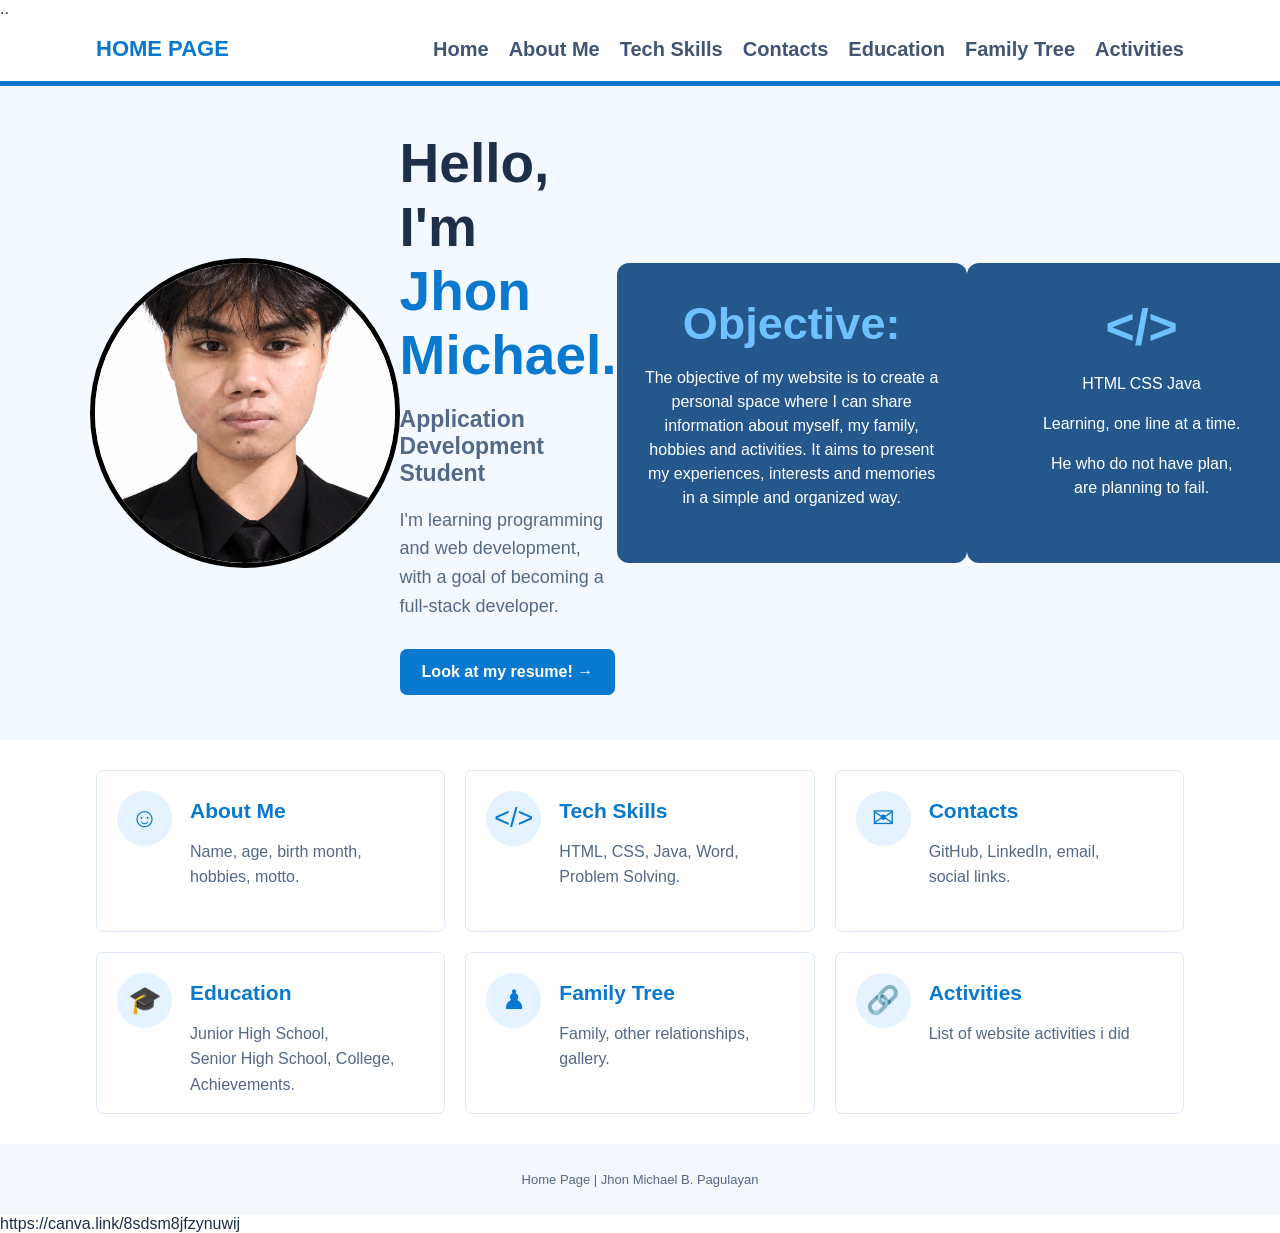
<file: index.html>
..
<!DOCTYPE html>
<html lang="en">
<head>
    <meta charset="UTF-8">
    <meta name="viewport" content="width=device-width, initial-scale=1.0">
    <title>Jhon Michael B. Pagulayan</title>
    <link rel="stylesheet" href="style.css">
    <link rel="icon" href="iconall.png">
</head>
<body>

    <header>
        <nav>
            
            <h1>HOME PAGE</h1>

            <ul>
                <li><a href="index.html">Home</a></li>
                <li><a href="aboutme.html">About Me</a></li>
                <li><a href="skills.html">Tech Skills</a></li>
                <li><a href="contacts.html">Contacts</a></li>
                <li><a href="education.html">Education</a></li>
                <li><a href="family.html">Family Tree</a></li>
                <li><a href="activities.html">Activities</a></li>
            </ul>
        </nav>
    </header>

    <section class="home">

        <div class="picture">
            <img src="1000126909.png" class="profile">
        </div>

        <div class="intro">
            <h1>Hello, I'm<br><span>Jhon Michael.</span></h1>

            <h2>Application Development Student</h2>

            <p>
                I'm learning programming and web development,<br>
                with a goal of becoming a full-stack developer.
            </p>

            <a href="Pagulayan_resume.html" class="button">Look at my resume! →</a>
        </div>

        <div class="coding">
            <div class="code-box">
                <h3>Objective:</h3>
                <p>The objective of my website is to create a personal space where I can share information about myself, my family, hobbies and activities. It aims to present my experiences, interests and memories in a simple and organized way.</p>
            </div>
        </div>

        <div class="coding">
            <div class="code-box">
                <h2>&lt;/&gt;</h2>
                <p>HTML    CSS    Java</p>
                <p>Learning, one line at a time.</li>
                <p>He who do not have plan,<br> are planning to fail.</p>
            </div>
        </div>

        
    </section>

    <section class="cards">
        <a href="aboutme.html">
        <div class="card" id="about">
            <div class="icon">&#9786;</div>
            <div>
                <h2>About Me</h2>
                <p>Name, age, birth month,<br> hobbies, motto.</p>
            </div>
        </div>
        </a>

        <a href="skills.html">
        <div class="card" id="skills">
            <div class="icon">&lt;/&gt;</div>
            <div>
                <h2>Tech Skills</h2>
                <p>HTML, CSS, Java, Word,<br> Problem Solving.</p>
            </div>
        </div>
        </a>

        <a href="contacts.html">
        <div class="card" id="contacts">
            <div class="icon">&#9993;</div>
            <div>
                <h2>Contacts</h2>
                <p>GitHub, LinkedIn, email,<br> social links.</p>
            </div>
        </div>
        </a>
        <a href="education.html">
        <div class="card" id="education">
            <div class="icon">&#127891;</div>
            <div>
                <h2>Education</h2>
                <p>Junior High School,<br> Senior High School, College,<br> Achievements.</p>
            </div>
        </div>
        </a>

        <a href="family.html">
        <div class="card" id="family">
            <div class="icon">&#9823;</div>
            <div>
                <h2>Family Tree</h2>
                <p>Family, other relationships,<br> gallery.</p>
            </div>
        </div>
        </a>

        <a href="activities.html">
        <div class="card" id="links">
            <div class="icon">&#128279;</div>
            <div>
                <h2>Activities</h2>
                <p>List of website activities i did</p>
            </div>
        </div>
        </a>

    </section>

    <footer>
        <p> Home Page | Jhon Michael B. Pagulayan</p>
    </footer>

</body>
</html>

https://canva.link/8sdsm8jfzynuwij
</file>
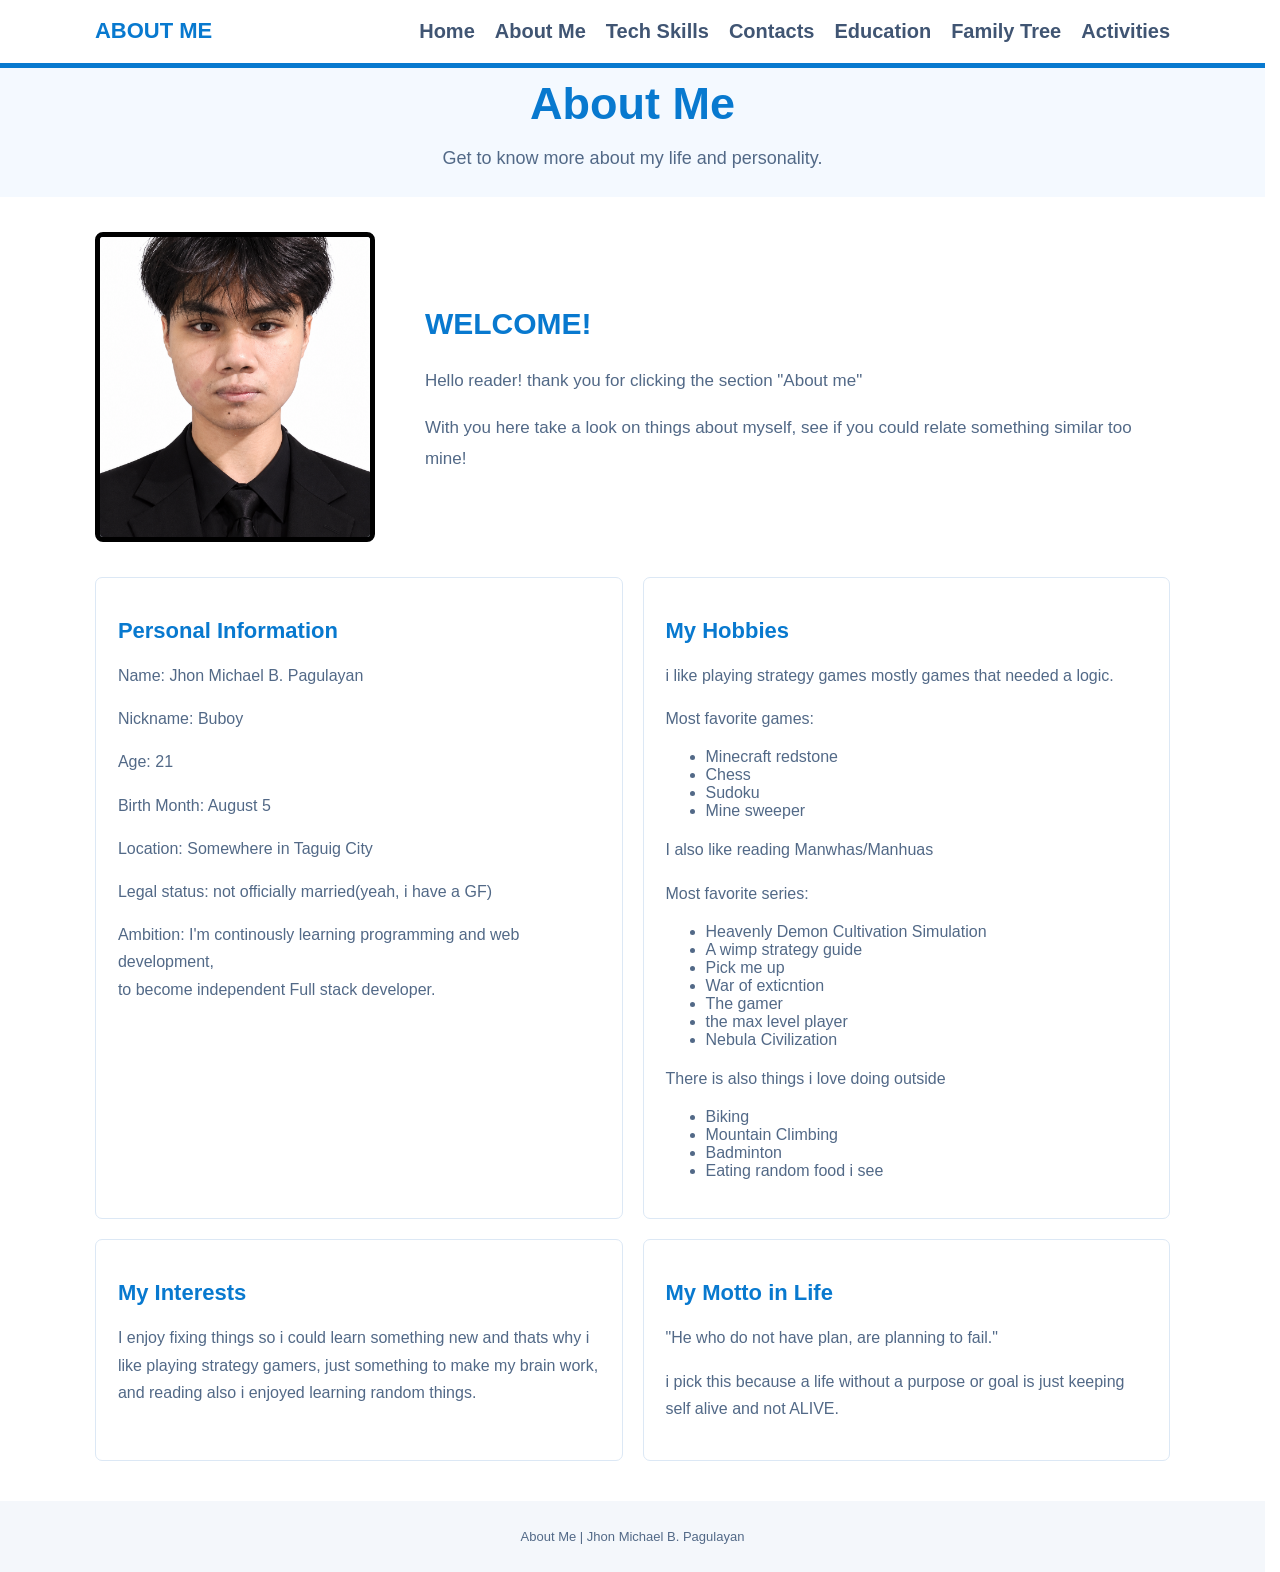
<file: aboutme.html>
<!DOCTYPE html>
<html lang="en">
<head>
    <meta charset="UTF-8">
    <meta name="viewport" content="width=device-width, initial-scale=1.0">
    <title>About Me - Jhon Michael</title>
    <link rel="icon" href="iconall.png">

    <style>
        html {
            scrollbar-gutter: stable;
            overflow-y: overlay;
        }

        body {
            margin: 0;
            font-family: Arial, sans-serif;
            color: #1d2f49;
            background-color: #ffffff;
        }

        header {
            border-bottom: 5px solid #0879cf;
        }

        nav {
            width: 85%;
            margin: auto;
            display: flex;
            justify-content: space-between;
            align-items: center;
        }

        nav h1 {
            color: #0879cf;
            font-size: 22px;
        }

        nav ul {
            display: flex;
            list-style: none;
            gap: 20px;
        }

        nav a {
            text-decoration: none;
            color: #405573;
            font-weight: bold;
            font-size: 20px;
        }

        nav a:hover {
            color: #cf0808;
        }

        .li {
            color: #526987;
        }

        .heading {
            background-color: #f4f9ff;
            padding: 10px 7%;
            text-align: center;
        }

        .heading h1 {
            font-size: 45px;
            color: #0879cf;
            margin: 0;
        }

        .heading p {
            color: #526987;
            font-size: 18px;
        }

  
        .container {
            width: 85%;
            margin: 40px auto;
        }

        .about {
            display: flex;
            align-items: center;
            gap: 50px;
            margin-bottom: 40px;
        }

        .picture {
            width: 280px;
            height: 300px;
            background-color: #e5f2ff;
            display: flex;
            justify-content: center;
            align-items: center;
            border-radius: 8px;
            color: #0879cf;
        }

        .picture img {
            width: 100%;
            height: 100%;
            object-fit: cover;
            border-radius: 8px;
            border: solid black;
            border-width: 5px;
        }

        .description {
            flex: 1;
        }

        .description h2 {
            color: #0879cf;
            font-size: 30px;
        }

        .description p {
            color: #526987;
            font-size: 17px;
            line-height: 1.8;
        }

       
        .details {
            display: grid;
            grid-template-columns: repeat(2, 1fr);
            gap: 20px;
        }

        .box {
            border: 1px solid #dce8f5;
            border-radius: 7px;
            padding: 22px;
        }

        .box h2 {
            color: #0879cf;
            font-size: 22px;
        }

        .box p {
            color: #526987;
            line-height: 1.7;
        }

        .box pre {
            color: #526987;
            line-height: 1.7;
        }

        footer {
            background-color: #f4f7fb;
            padding: 15px;
            text-align: center;
            color: #526987;
            font-size: 13px;
        }

    </style>
</head>

<body>

    
    <header>
        <nav>

            <h1>ABOUT ME</h1>

            <ul>
                <li><a href="index.html">Home</a></li>
                <li><a href="aboutme.html">About Me</a></li>
                <li><a href="skills.html">Tech Skills</a></li>
                <li><a href="contacts.html">Contacts</a></li>
                <li><a href="education.html">Education</a></li>
                <li><a href="family.html">Family Tree</a></li>
                <li><a href="activities.html">Activities</a></li>
            </ul>

        </nav>
    </header>

    <section class="heading">

        <h1>About Me</h1>

        <p>Get to know more about my life and personality.</p>

    </section>

    <main class="container">

        <section class="about">

            <div class="picture">
                <img src="1000126909.png" alt="My Profile Picture">
            </div>

            <div class="description">

                <h2>WELCOME! </h2>

                <p>
                    Hello reader! thank you for clicking the section "About me"
                </p>

                <p>
                    With you here take a look on things about myself, see if you could relate something similar too mine!
                </p>

            </div>

        </section>

        <section class="details">

            <div class="box">
                <h2>Personal Information</h2>
                <p>Name: Jhon Michael B. Pagulayan</p>
                <p>Nickname: Buboy</p>
                <p>Age: 21</p>
                <p>Birth Month: August 5</p>
                <p>Location: Somewhere in Taguig City</p>
                <p>Legal status: not officially married(yeah, i have a GF)</p>
                <p>Ambition: I'm continously learning programming and web development,<br>to become independent Full stack developer.</p>
            </div>

            <div class="box">
                <h2>My Hobbies</h2>
                <p>i like playing strategy games mostly games that needed a logic.</p>
                <p>Most favorite games:</p>
                <ul class="li">
                    <li>Minecraft redstone</li>
                    <li>Chess</li>
                    <li>Sudoku</li>
                    <li>Mine sweeper</li>
                </ul>

                <p>I also like reading Manwhas/Manhuas</p>
                <p>Most favorite series:</p>
                <ul class="li">
                    <li>Heavenly Demon Cultivation Simulation</li>
                    <li>A wimp strategy guide</li>
                    <li>Pick me up</li>
                    <li>War of exticntion</li>
                    <li>The gamer</li>
                    <li>the max level player</li>
                    <li>Nebula Civilization</li>
                </ul>


                <p>There is also things i love doing outside</p>
                <ul class="li">
                <li>Biking</li>
                <li>Mountain Climbing</li>
                <li>Badminton</li>
                <li>Eating random food i see</li>
                </ul>
            </div>

            <div class="box">
                <h2>My Interests</h2>
                <p>I enjoy fixing things so i could learn something new and thats why i like playing strategy gamers, just something to make my brain work, and reading also i enjoyed learning random things.</p>
            </div>

            <div class="box">
                <h2>My Motto in Life</h2>
                <p>"He who do not have plan, are planning to fail."</p>
                <p>i pick this because a life without a purpose or goal is just keeping self alive and not ALIVE.</p>
            </div>

        </section>

    </main>

    <footer>
        <p>About Me | Jhon Michael B. Pagulayan</p>
    </footer>

</body>
</html>
</file>
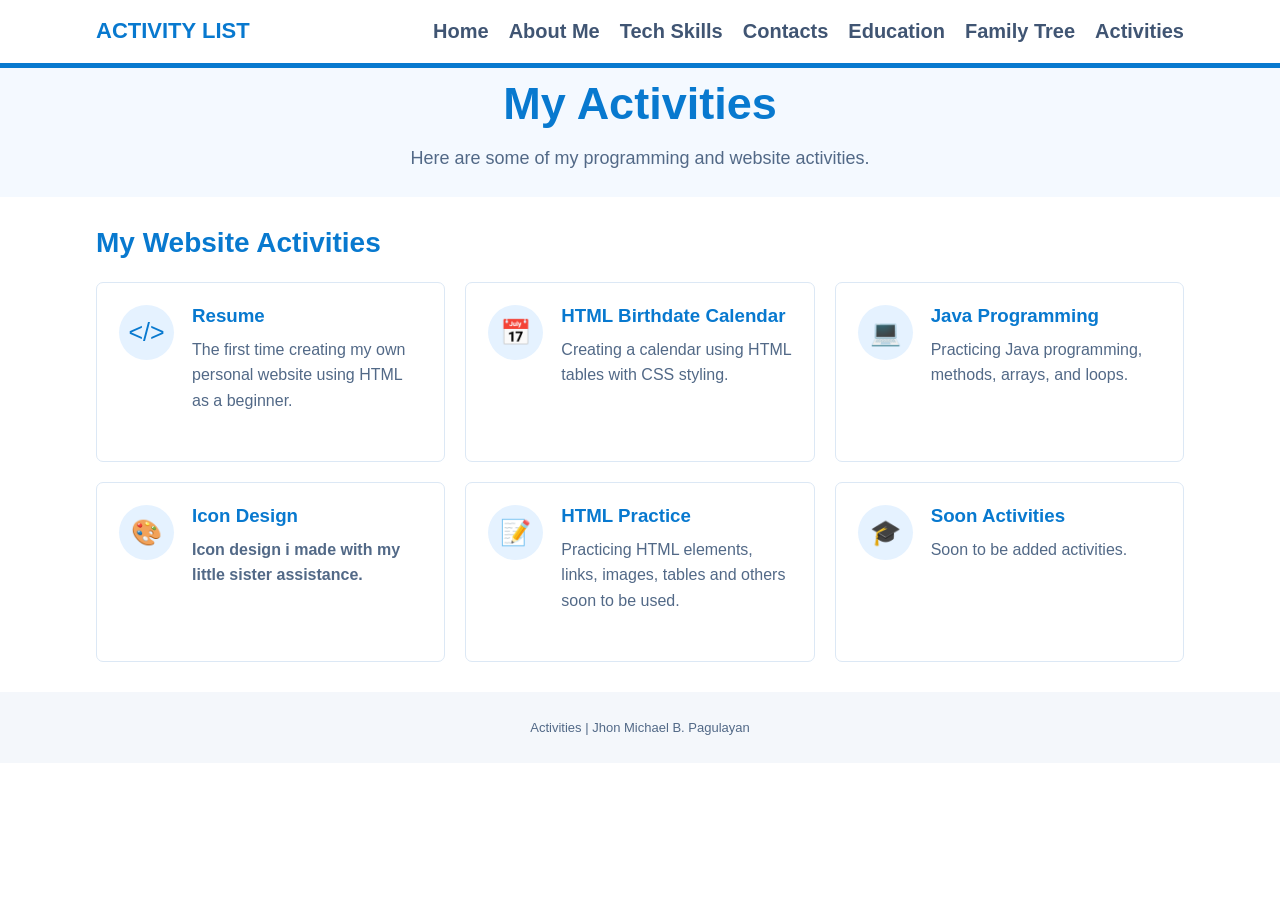
<file: activities.html>
<!DOCTYPE html>
<html lang="en">
<head>
    <meta charset="UTF-8">
    <meta name="viewport" content="width=device-width, initial-scale=1.0">
    <title>Activities - Jhon Michael B. Pagulayan</title>
    <link rel="icon" href="iconall.png">

    <style>
        body {
            margin: 0;
            font-family: Arial, sans-serif;
            color: #1d2f49;
            background-color: #ffffff;
        }

        header {
            border-bottom: 5px solid #0879cf;
        }

        nav {
            width: 85%;
            margin: auto;
            display: flex;
            justify-content: space-between;
            align-items: center;
        }

        nav h1 {
            color: #0879cf;
            font-size: 22px;
        }

        nav ul {
            display: flex;
            list-style: none;
            gap: 20px;
        }

        nav a {
            text-decoration: none;
            color: #405573;
            font-weight: bold;
            font-size: 20px;
        }

        nav a:hover { color: #cf0808; }

        .heading {
            background-color: #f4f9ff;
            padding: 10px 7%;
            text-align: center;
        }

        .heading h1 {
            color: #0879cf;
            font-size: 45px;
            margin: 0;
        }

        .heading p {
            color: #526987;
            font-size: 18px;
        }

        .container {
            width: 85%;
            margin: 30px auto;
        }

        .container h2 {
            color: #0879cf;
            font-size: 28px;
        }

        .activities {
            display: grid;
            grid-template-columns: repeat(3, 1fr);
            grid-auto-rows: 180px;
            gap: 20px;
        }
        .activities a {
            text-decoration: none;
        }

        .activity-card {
            border: 1px solid #dce8f5;
            border-radius: 7px;
            padding: 22px;
            box-sizing: border-box;
            display: flex;
            align-items: flex-start;
            gap: 18px;
            height: 180px;
        }

        .activity-card:hover {
            box-shadow: 0 5px 15px #dce8f5;
        }

        .icon {
            background-color: #e5f2ff;
            color: #0879cf;
            width: 55px;
            height: 55px;
            min-width: 55px;
            border-radius: 50%;
            display: flex;
            justify-content: center;
            align-items: center;
            font-size: 25px;
        }

        .activity-info h3 {
            color: #0879cf;
            margin: 0 0 10px;
        }

        .activity-info p {
            color: #526987;
            margin: 0;
            line-height: 1.6;
        }

        footer {
            background-color: #f4f7fb;
            padding: 15px;
            text-align: center;
            color: #526987;
            font-size: 13px;
        }
    </style>
</head>

<body>

    <header>
        <nav>
            
            <h1>ACTIVITY LIST</h1>

            <ul>
                <li><a href="index.html">Home</a></li>
                <li><a href="aboutme.html">About Me</a></li>
                <li><a href="skills.html">Tech Skills</a></li>
                <li><a href="contacts.html">Contacts</a></li>
                <li><a href="education.html">Education</a></li>
                <li><a href="family.html">Family Tree</a></li>
                <li><a href="activities.html">Activities</a></li>
            </ul>
        </nav>
    </header>

    <section class="heading">
        <h1>My Activities</h1>
        <p>Here are some of my programming and website activities.</p>
    </section>

    <main class="container">

        <h2>My Website Activities</h2>

        <section class="activities">
            <a href="Pagulayan_resume.html">
            <div class="activity-card">
                <div class="icon">&lt;/&gt;</div>
                <div class="activity-info">
                    <h3>Resume</h3>
                    <p>The first time creating my own personal website using HTML as a beginner.</p>
                </div>
            </div>
            </a>

            <a href="birthmonth.html">
            <div class="activity-card">
                <div class="icon">&#128197;</div>
                <div class="activity-info">
                    <h3>HTML Birthdate Calendar</h3>
                    <p>Creating a calendar using HTML tables with CSS styling.</p>
                </div>
            </div>
            </a>

            <a href="javapractice.html">
            <div class="activity-card">
                <div class="icon">&#128187;</div>
                <div class="activity-info">
                    <h3>Java Programming</h3>
                    <p>Practicing Java programming, methods, arrays, and loops.</p>
                </div>
            </div>
            </a>

            <a href="iconall.png">
            <div class="activity-card">
                <div class="icon">&#127912;</div>
                <div class="activity-info">
                    <h3>Icon Design</h3>
                    <p><strong>Icon design i made with my little sister assistance.</strong></p>
                </div>
            </div>
            </a>

            <a href="htmlpractice.html">
            <div class="activity-card">
                <div class="icon">&#128221;</div>
                <div class="activity-info">
                    <h3>HTML Practice</h3>
                    <p>Practicing HTML elements, links, images, tables and others soon to be used.</p>
                </div>
            </div>
            </a>

            <div class="activity-card">
                <div class="icon">&#127891;</div>
                <div class="activity-info">
                    <h3>Soon Activities</h3>
                    <p>Soon to be added activities.</p>
                </div>
            </div>

        </section>

    </main>

    <footer>
        <p>Activities | Jhon Michael B. Pagulayan</p>
    </footer>

</body>
</html>
</file>
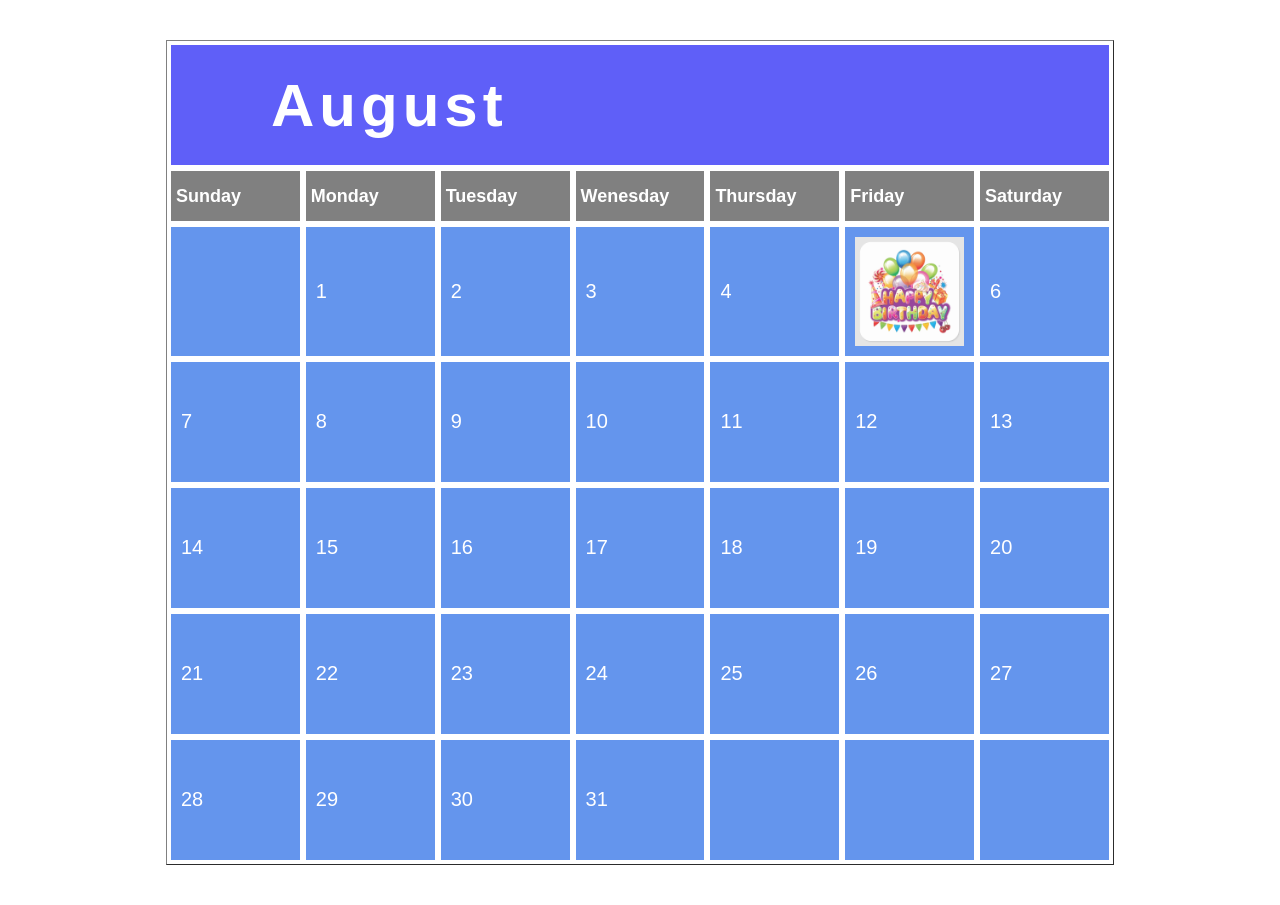
<file: birthmonth.html>
<!DOCTYPE html>
<html lang="en">
<head>
    <meta charset="UTF-8">
    <meta name="viewport" content="width=device-width, initial-scale=1.0">
    <title>Birthdate</title>
    <link rel="icon" href="iconall.png">

    <style>
    
        body {
            font-family: Arial, sans-serif;
        }

        table {
            margin: 40px auto;
            width: 75%;
            height: 100px;
            font-family: Arial, sans-serif;
            background-color: white;

            table-layout: fixed;
        }

        th, td {
            border: 2px solid white;
            padding: 10px;
            font-size: 20px;
            text-align: left;
            height: 100px;
            vertical-align: middle;
        }

        img{
            height: 100px;
            align-content: center;
        }

        td img {
            width: 100%;
            height: 100%;
            object-fit: fit;
            display: block;
        }

        .date {
            background-color: cornflowerblue;
            color: white;
            font-size: 30px;

        }

        .August {
            background-color: rgb(95, 95, 248);
            color: white;
            text-align: left;
            padding-left: 100px;
            font-size: 60px;
            font-weight: bolder;
            letter-spacing: 5px;
        }

        .week th{
            background-color: gray;
            color: white;
            font-weight: bold;
            font-size: 18px;
            height: 40px;
            padding: 5px;
        }
    </style>
</head>
<body>
    <table border="1">
        <tr>
            <td class="August" colspan="7" align="center">August</td>
        </tr>

        <tr class="week">
            <th>Sunday</th>
            <th>Monday</th>
            <th>Tuesday</th>
            <th>Wenesday</th>
            <th>Thursday</th>
            <th>Friday</th>
            <th>Saturday</th>
        </tr>

        <tr class="date">
            <td></td>
            <td>1</td>
            <td>2</td>
            <td>3</td>
            <td>4</td>
            <td><a href="1000126909.png"><img src="a830487446f600b3b5ccce094121ea8e.jpg" alt="" width="100px"></a></td>
            <td>6</td>
        </tr>

        <tr class="date">
            <td>7</td>
            <td>8</td>
            <td>9</td>
            <td>10</td>
            <td>11</td>
            <td>12</td>
            <td>13</td>
        </tr>

        <tr class="date">
            <td>14</td>
            <td>15</td>
            <td>16</td>
            <td>17</td>
            <td>18</td>
            <td>19</td>
            <td>20</td>
        </tr>

        <tr class="date">
            <td>21</td>
            <td>22</td>
            <td>23</td>
            <td>24</td>
            <td>25</td>
            <td>26</td>
            <td>27</td>
        </tr>

        <tr class="date">
            <td>28</td>
            <td>29</td>
            <td>30</td>
            <td>31</td>
            <td></td>
            <td></td>
            <td></td>
        </tr>
    </table>
</body>
</html>
</file>
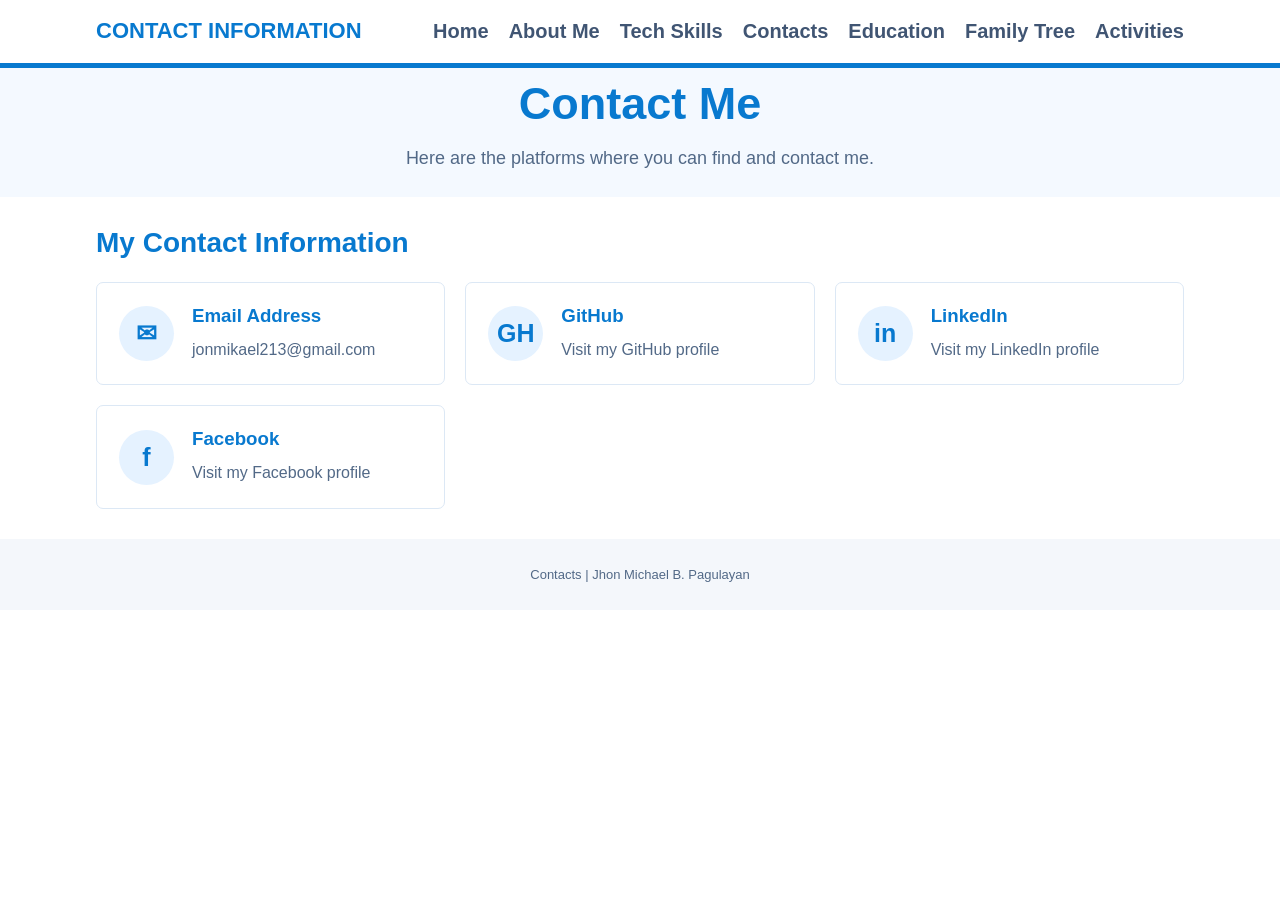
<file: contacts.html>
<!DOCTYPE html>
<html lang="en">
<head>
    <meta charset="UTF-8">
    <meta name="viewport" content="width=device-width, initial-scale=1.0">
    <title>Contacts - Jhon Michael B. Pagulayan</title>
    <link rel="icon" href="iconall.png">

    <style>
        body {
            margin: 0;
            font-family: Arial, sans-serif;
            color: #1d2f49;
            background-color: #ffffff;
        }

        header {
            border-bottom: 5px solid #0879cf;
        }

        nav {
            width: 85%;
            margin: auto;
            display: flex;
            justify-content: space-between;
            align-items: center;
        }

        nav h1 {
            color: #0879cf;
            font-size: 22px;
        }

        nav ul {
            display: flex;
            list-style: none;
            gap: 20px;
        }

        nav a {
            text-decoration: none;
            color: #405573;
            font-weight: bold;
            font-size: 20px;
        }

        nav a:hover { color: #cf0808; }

        .heading {
            background-color: #f4f9ff;
            padding: 10px 7%;
            text-align: center;
        }

        .heading h1 {
            color: #0879cf;
            font-size: 45px;
            margin: 0;
        }

        .heading p {
            color: #526987;
            font-size: 18px;
        }

        .container {
            width: 85%;
            margin: 30px auto;
        }

        .container h2 {
            color: #0879cf;
            font-size: 28px;
        }

        .contacts {
            display: grid;
            grid-template-columns: repeat(3, 1fr);
            gap: 20px;
        }

        .contact-card {
            border: 1px solid #dce8f5;
            border-radius: 7px;
            padding: 22px;
            display: flex;
            align-items: center;
            gap: 18px;
        }

        .contact-card:hover {
            box-shadow: 0 5px 15px #dce8f5;
        }

        .icon {
            background-color: #e5f2ff;
            color: #0879cf;
            width: 55px;
            height: 55px;
            min-width: 55px;
            border-radius: 50%;
            display: flex;
            justify-content: center;
            align-items: center;
            font-size: 25px;
            font-weight: bold;
        }

        .contact-info h3 {
            color: #0879cf;
            margin: 0 0 10px;
        }

        .contact-info p {
            color: #526987;
            margin: 0;
            line-height: 1.6;
        }

        .contact-info a {
            color: #526987;
            text-decoration: none;
        }

        .contact-info a:hover { color: #0879cf; }

        footer {
            background-color: #f4f7fb;
            padding: 15px;
            text-align: center;
            color: #526987;
            font-size: 13px;
        }
    </style>
</head>

<body>

    <header>
        <nav>
            
            <h1>CONTACT INFORMATION</h1>

            <ul>
                <li><a href="index.html">Home</a></li>
                <li><a href="aboutme.html">About Me</a></li>
                <li><a href="skills.html">Tech Skills</a></li>
                <li><a href="contacts.html">Contacts</a></li>
                <li><a href="education.html">Education</a></li>
                <li><a href="family.html">Family Tree</a></li>
                <li><a href="activities.html">Activities</a></li>
            </ul>
        </nav>
    </header>

    <section class="heading">
        <h1>Contact Me</h1>
        <p>Here are the platforms where you can find and contact me.</p>
    </section>

    <main class="container">

        <h2>My Contact Information</h2>

        <section class="contacts">

            <div class="contact-card">
                <div class="icon">&#9993;</div>
                <div class="contact-info">
                    <h3>Email Address</h3>
                    <p><a href="mailto:jonmikael213@gmail.com">jonmikael213@gmail.com</a></p>
                </div>
            </div>

            <div class="contact-card">
                <div class="icon">GH</div>
                <div class="contact-info">
                    <h3>GitHub</h3>
                    <p><a href="https://github.com/jonmikael213-source">Visit my GitHub profile</a></p>
                </div>
            </div>

            <div class="contact-card">
                <div class="icon">in</div>
                <div class="contact-info">
                    <h3>LinkedIn</h3>
                    <p><a href="https://www.linkedin.com/in/jhon-michael-05a62344a">Visit my LinkedIn profile</a></p>
                </div>
            </div>

            <div class="contact-card">
                <div class="icon">f</div>
                <div class="contact-info">
                    <h3>Facebook</h3>
                    <p><a href="https://www.facebook.com/jhonmichael.pag.3">Visit my Facebook profile </a></p>
                </div>
            </div>

        </section>


    </main>

    <footer>
        <p>Contacts | Jhon Michael B. Pagulayan</p>
    </footer>

</body>
</html>
</file>
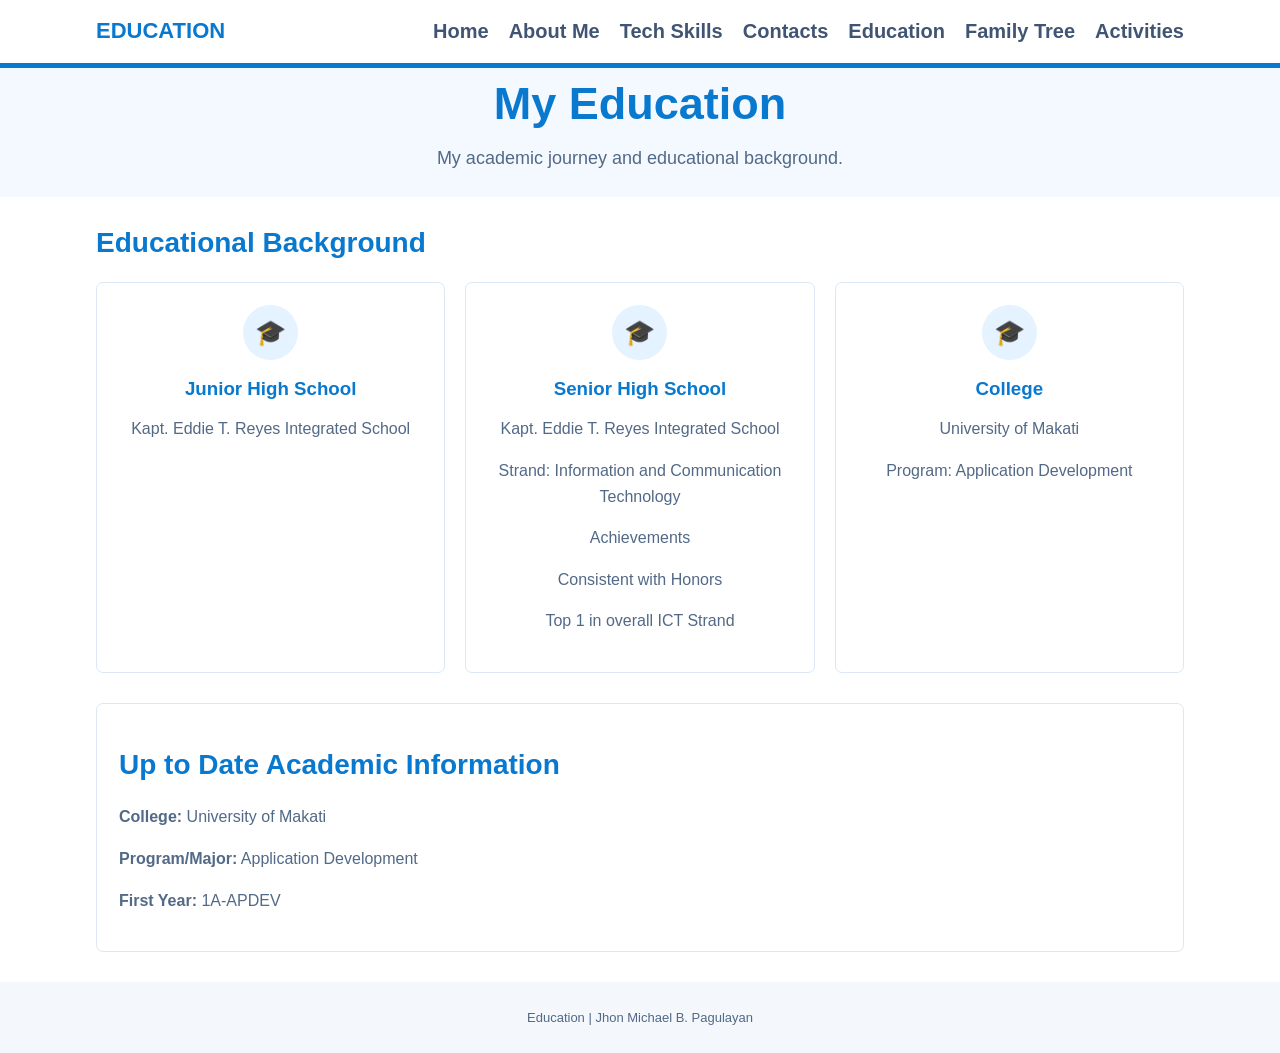
<file: education.html>
<!DOCTYPE html>
<html lang="en">
<head>
    <meta charset="UTF-8">
    <meta name="viewport" content="width=device-width, initial-scale=1.0">
    <title>Education - Jhon Michael B. Pagulayan</title>
    <link rel="icon" href="iconall.png">

    <style>
        body {
            margin: 0;
            font-family: Arial, sans-serif;
            color: #1d2f49;
            background-color: #ffffff;
        }

        header {
            border-bottom: 5px solid #0879cf;
        }

        nav {
            width: 85%;
            margin: auto;
            display: flex;
            justify-content: space-between;
            align-items: center;
        }

        nav h1 {
            color: #0879cf;
            font-size: 22px;
        }

        nav ul {
            display: flex;
            list-style: none;
            gap: 20px;
        }

        nav a {
            text-decoration: none;
            color: #405573;
            font-weight: bold;
            font-size: 20px;
        }

        nav a:hover { color: #cf0808; }

        .heading {
            background-color: #f4f9ff;
            padding: 10px 7%;
            text-align: center;
        }

        .heading h1 {
            color: #0879cf;
            font-size: 45px;
            margin: 0;
        }

        .heading p {
            color: #526987;
            font-size: 18px;
        }

        .container {
            width: 85%;
            margin: 30px auto;
        }

        .container h2 {
            color: #0879cf;
            font-size: 28px;
        }

        .education {
            display: grid;
            grid-template-columns: repeat(3, 1fr);
            gap: 20px;
        }

        .education-card {
            border: 1px solid #dce8f5;
            border-radius: 7px;
            padding: 22px;
            text-align: center;
        }

        .education-card:hover {
            box-shadow: 0 5px 15px #dce8f5;
        }

        .icon {
            background-color: #e5f2ff;
            color: #0879cf;
            width: 55px;
            height: 55px;
            margin: auto;
            border-radius: 50%;
            display: flex;
            justify-content: center;
            align-items: center;
            font-size: 25px;
        }

        .education-card h3 {
            color: #0879cf;
            margin-bottom: 10px;
        }

        .education-card p {
            color: #526987;
            line-height: 1.6;
        }

        .details {
            margin-top: 30px;
            padding: 22px;
            border: 1px solid #dce8f5;
            border-radius: 7px;
        }

        .details h2 {
            color: #0879cf;
        }

        .details p {
            color: #526987;
            line-height: 1.6;
        }

        footer {
            background-color: #f4f7fb;
            padding: 15px;
            text-align: center;
            color: #526987;
            font-size: 13px;
        }
    </style>
</head>

<body>

    <header>
        <nav>
            
            <h1>EDUCATION</h1>

            <ul>
                <li><a href="index.html">Home</a></li>
                <li><a href="aboutme.html">About Me</a></li>
                <li><a href="skills.html">Tech Skills</a></li>
                <li><a href="contacts.html">Contacts</a></li>
                <li><a href="education.html">Education</a></li>
                <li><a href="family.html">Family Tree</a></li>
                <li><a href="activities.html">Activities</a></li>
            </ul>
        </nav>
    </header>

    <section class="heading">
        <h1>My Education</h1>
        <p>My academic journey and educational background.</p>
    </section>

    <main class="container">

        <h2>Educational Background</h2>

        <section class="education">

            <div class="education-card">
                <div class="icon">&#127891;</div>
                <h3>Junior High School</h3>
                <p>Kapt. Eddie T. Reyes Integrated School</p>
            </div>

            <div class="education-card">
                <div class="icon">&#127891;</div>
                <h3>Senior High School</h3>
                <p>Kapt. Eddie T. Reyes Integrated School</p>
                <p>Strand: Information and Communication Technology</p>
                <p>Achievements</p>
                
                <p>Consistent with Honors</p>
                <p>Top 1 in overall ICT Strand</p>
                
            </div>

            <div class="education-card">
                <div class="icon">&#127891;</div>
                <h3>College</h3>
                <p>University of Makati</p>
                <p>Program: Application Development</p>
            </div>

        </section>

        <section class="details">
            <h2>Up to Date Academic Information</h2>
            <p><strong>College:</strong> University of Makati</p>
            <p><strong>Program/Major:</strong> Application Development</p>
            <p><strong>First Year:</strong> 1A-APDEV</p>
        </section>

    </main>

    <footer>
        <p>Education | Jhon Michael B. Pagulayan</p>
    </footer>

</body>
</html>
</file>
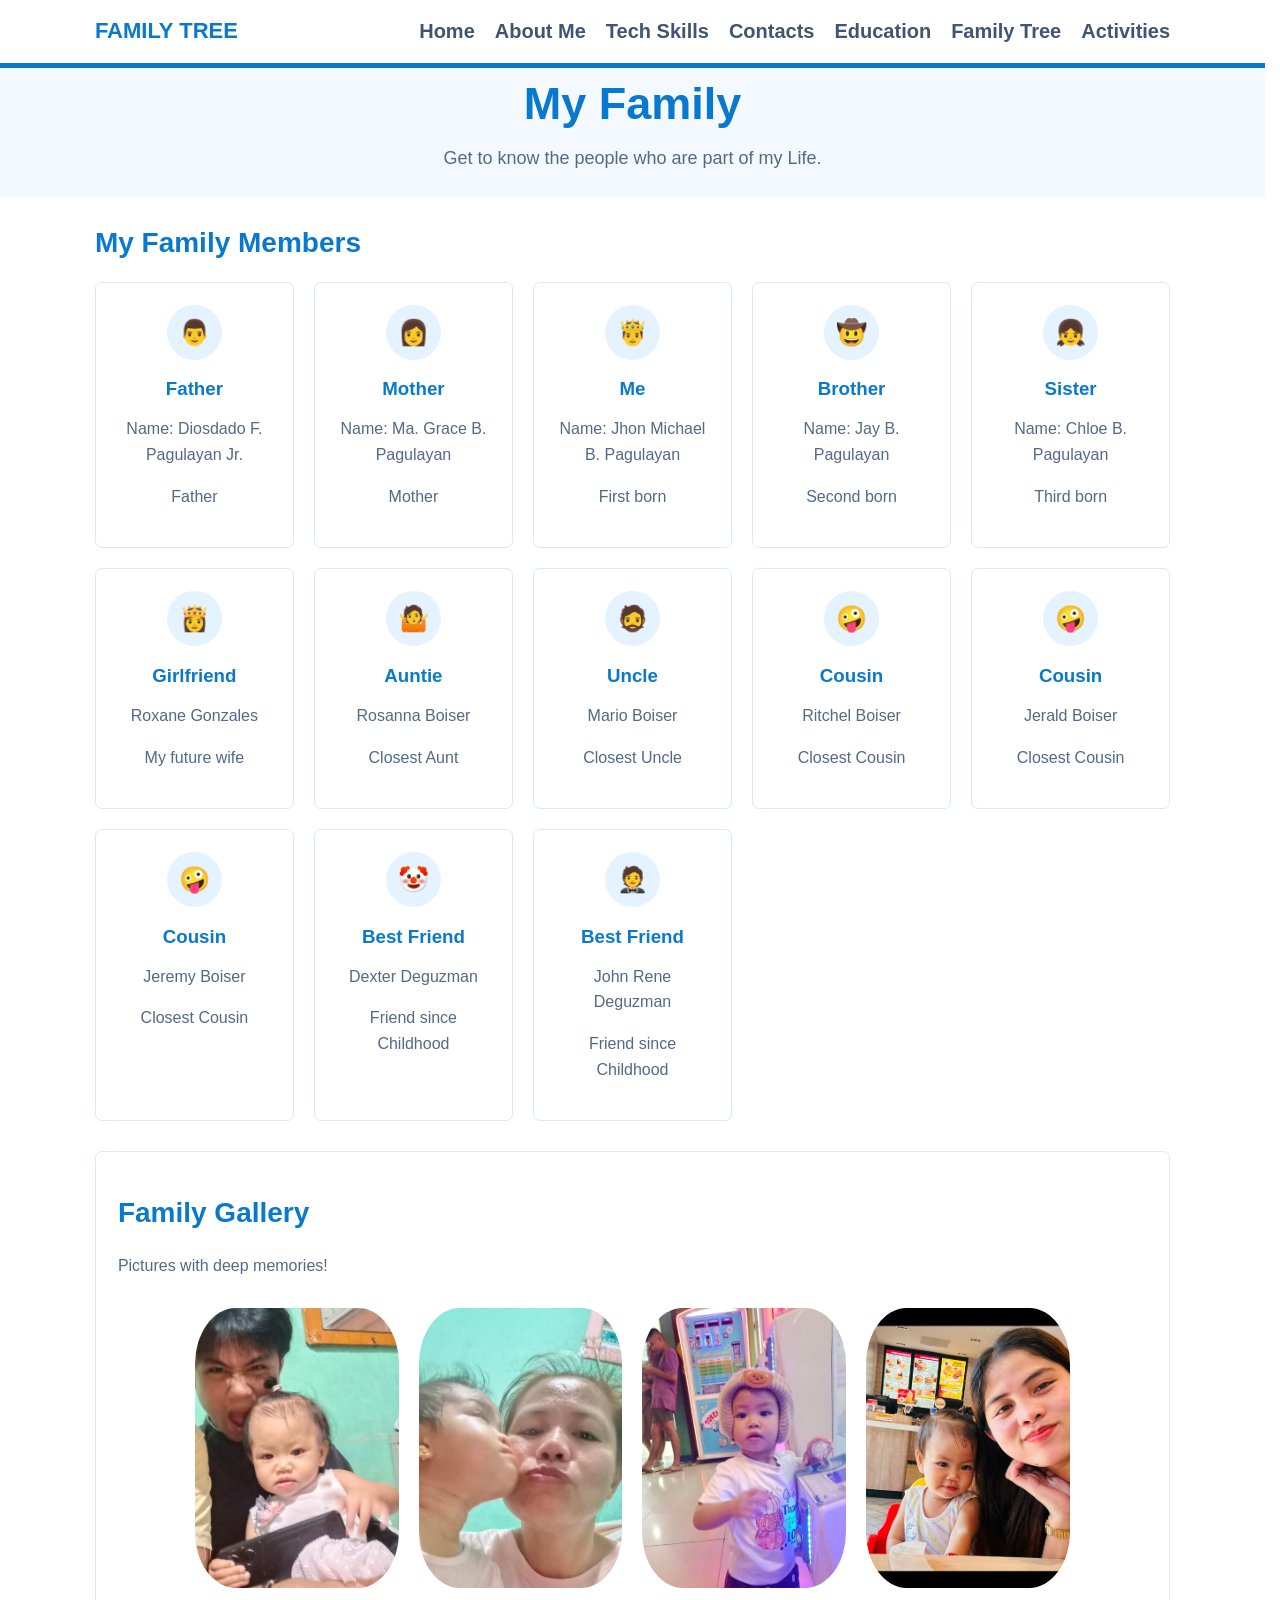
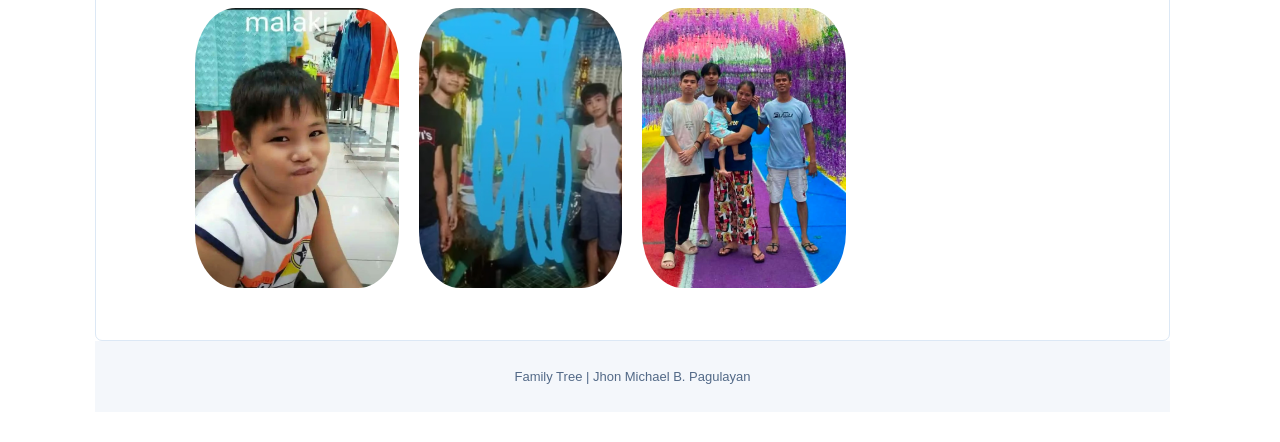
<file: family2.html>
<!DOCTYPE html>
<html lang="en">
<head>
    <meta charset="UTF-8">
    <meta name="viewport" content="width=device-width, initial-scale=1.0">
    <title>Family Tree - Jhon Michael B. Pagulayan</title>
    <link rel="icon" href="iconall.png">

    <style>
        html {
            scrollbar-gutter: stable;
            overflow-y: overlay;
        }
        body {
            margin: 0;
            font-family: Arial, sans-serif;
            color: #1d2f49;
            background-color: #ffffff;
            overflow-y: scroll;
        }

        header {
            border-bottom: 5px solid #0879cf;
        }

        nav {
            width: 85%;
            margin: auto;
            display: flex;
            justify-content: space-between;
            align-items: center;
        }

        nav h1 {
            color: #0879cf;
            font-size: 22px;
        }

        nav ul {
            display: flex;
            list-style: none;
            gap: 20px;
        }

        nav a {
            text-decoration: none;
            color: #405573;
            font-weight: bold;
            font-size: 20px;
        }

        nav a:hover { color: #cf0808; }

        .heading {
            background-color: #f4f9ff;
            padding: 10px 7%;
            text-align: center;
        }

        .heading h1 {
            color: #0879cf;
            font-size: 45px;
            margin: 0;
        }

        .heading p {
            color: #526987;
            font-size: 18px;
        }

        .container {
            width: 85%;
            margin: 30px auto;
        }

        .container h2 {
            color: #0879cf;
            font-size: 28px;
        }

        .family {
            display: grid;
            grid-template-columns: repeat(5, 1fr);
            gap: 20px;
        }

        .family-card {
            border: 1px solid #dce8f5;
            border-radius: 7px;
            padding: 22px;
            text-align: center;
        }

        .family-card:hover {
            box-shadow: 0 5px 15px #dce8f5;
        }

        .icon {
            background-color: #e5f2ff;
            color: #0879cf;
            width: 55px;
            height: 55px;
            margin: auto;
            border-radius: 50%;
            display: flex;
            justify-content: center;
            align-items: center;
            font-size: 25px;
        }

        .family-card h3 {
            color: #0879cf;
            margin-bottom: 10px;
        }

        .family-card p {
            color: #526987;
            line-height: 1.6;
        }

        .gallery {
            margin-top: 30px;
            padding: 22px;
            border: 1px solid #dce8f5;
            border-radius: 7px;
        }

        .gallery h2 {
            color: #0879cf; 
         }

        .gallery p {
            color: #526987;
            line-height: 1.6;
        }

        .family-gallery {
            height: 85%;
            width: 85%;
            margin: 30px auto;
            padding: 0;
            display: grid;
            grid-template-columns: repeat(4, 1fr);
            gap: 20px;
            list-style: none;
        }

        .family-gallery img {
            width: 100%;
            height: 280px;
            object-fit: cover;
            object-position: center;
            display: block;
            border-radius: 20%;
        }

        footer {
            background-color: #f4f7fb;
            padding: 15px;
            text-align: center;
            color: #526987;
            font-size: 13px;
        }
    </style>
</head>

<body>

    <header>
        <nav>
            
            <h1>FAMILY TREE</h1>

            <ul>
                <li><a href="index.html">Home</a></li>
                <li><a href="aboutme.html">About Me</a></li>
                <li><a href="skills.html">Tech Skills</a></li>
                <li><a href="contacts.html">Contacts</a></li>
                <li><a href="education.html">Education</a></li>
                <li><a href="family.html">Family Tree</a></li>
                <li><a href="activities.html">Activities</a></li>
            </ul>
        </nav>
    </header>

    <section class="heading">
        <h1>My Family</h1>
        <p>Get to know the people who are part of my Life.</p>
    </section>

    <main class="container">

        <h2>My Family Members</h2>

        <section class="family">

            <div class="family-card">
                <div class="icon">&#128104;</div>
                <h3>Father</h3>
                <p>Name: Diosdado F. Pagulayan Jr.</p>
                <p>Father</p>
            </div>

            <div class="family-card">
                <div class="icon">&#128105;</div>
                <h3>Mother</h3>
                <p>Name: Ma. Grace B. Pagulayan</p>
                <p>Mother</p>
            </div>

            <div class="family-card">
                <div class="icon">&#129332;</div>
                <h3>Me</h3>
                <p>Name: Jhon Michael B. Pagulayan</p>
                <p>First born</p>
            </div>

            <div class="family-card">
                <div class="icon">&#129312;</div>
                <h3>Brother</h3>
                <p>Name: Jay B. Pagulayan</p>
                <p>Second born</p>
            </div>

            <div class="family-card">
                <div class="icon">&#128103;</div>
                <h3>Sister</h3>
                <p>Name: Chloe B. Pagulayan</p>
                <p>Third born</p>
            </div>

            <div class="family-card">
                <div class="icon">&#128120;</div>
                <h3>Girlfriend</h3>
                <p>Roxane Gonzales</p>
                <p>My future wife</p>
            </div>

            <div class="family-card">
                <div class="icon">&#129335;</div>
                <h3>Auntie</h3>
                <p>Rosanna Boiser</p>
                <p>Closest Aunt</p>
            </div>

            <div class="family-card">
                <div class="icon">&#129492;</div>
                <h3>Uncle</h3>
                <p>Mario Boiser</p>
                <p>Closest Uncle</p>
            </div>

            <div class="family-card">
                <div class="icon">&#129322;</div>
                <h3>Cousin</h3>
                <p>Ritchel Boiser</p>
                <p>Closest Cousin</p>
            </div>

            <div class="family-card">
                <div class="icon">&#129322;</div>
                <h3>Cousin</h3>
                <p>Jerald Boiser</p>
                <p>Closest Cousin</p>
            </div>

            <div class="family-card">
                <div class="icon">&#129322;</div>
                <h3>Cousin</h3>
                <p>Jeremy Boiser</p>
                <p>Closest Cousin</p>
            </div>

            <div class="family-card">
                <div class="icon">&#129313;</div>
                <h3>Best Friend</h3>
                <p>Dexter Deguzman</p>
                <p>Friend since Childhood</p>
            </div>

            <div class="family-card">
                <div class="icon">&#129333;</div>
                <h3>Best Friend</h3>
                <p>John Rene Deguzman</p>
                <p>Friend since Childhood</p>
            </div>

        </section>

        <section class="gallery">
            <h2>Family Gallery</h2>
            <p>Pictures with deep memories!</p>

            <ul class="family-gallery">
                <li><img src="1000126988.jpg" alt=" Picture 1"></li>
                <li><img src="1000126985.jpg" alt=" Picture 2"></li>
                <li><img src="1000126986.jpg" alt=" Picture 3"></li>
                <li><img src="1000126987.jpg" alt=" Picture 4"></li>
                <li><img src="1000126984.jpg" alt=" Picture 5"></li>
                <li><img src="1000126990.jpg" alt=" Picture 6"></li>
                <li><img src="1000126994.jpg" alt=" Picture 7"></li>
            </ul>
    </section>


    <footer>
        <p>Family Tree | Jhon Michael B. Pagulayan</p>
    </footer>

</body>
</html>
</file>
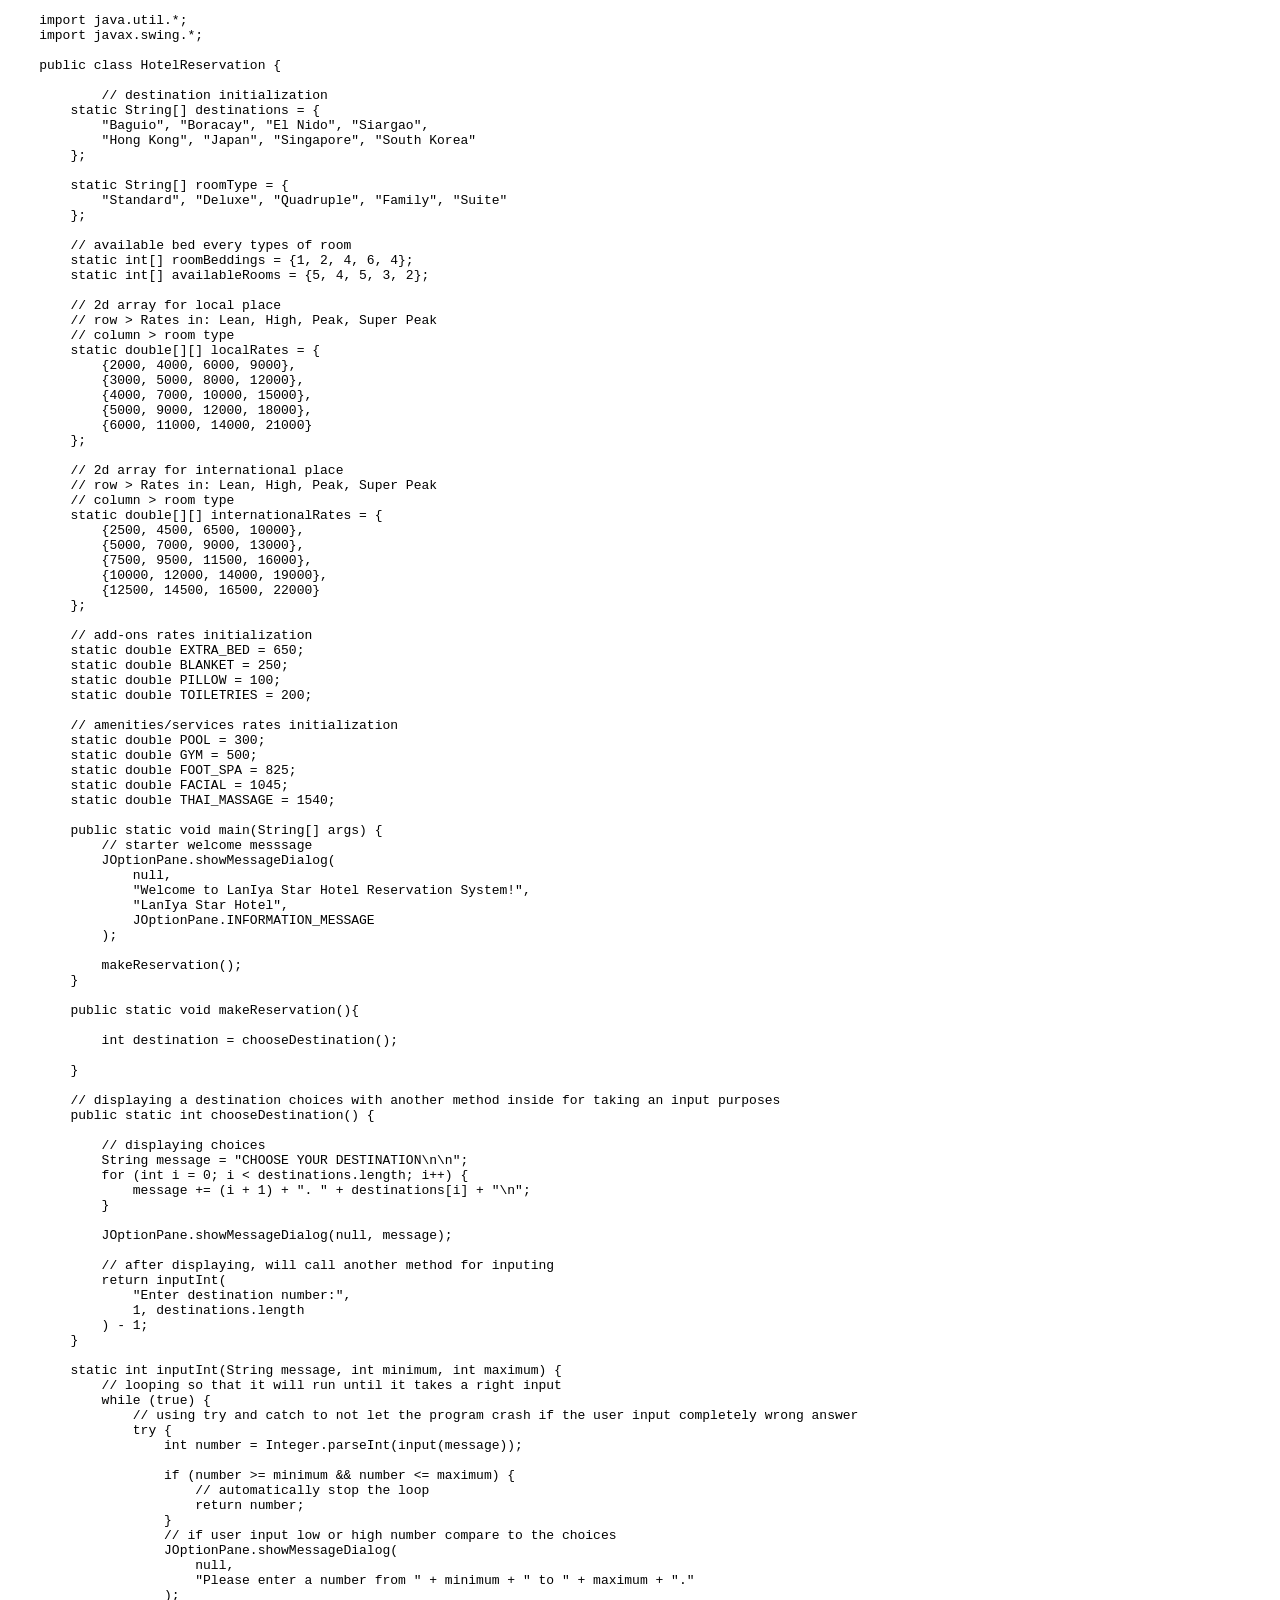
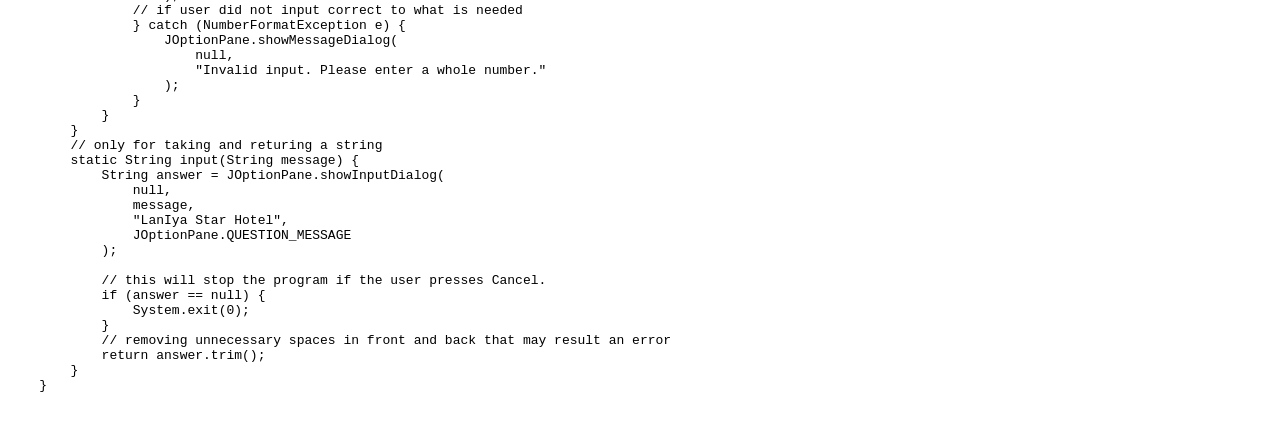
<file: javapractice.html>
<!DOCTYPE html>
<html lang="en">
<head>
    <meta charset="UTF-8">
    <meta name="viewport" content="width=device-width, initial-scale=1.0">
    <title>Java Practice</title>
</head>
<body>
    <pre>
    import java.util.*;
    import javax.swing.*;

    public class HotelReservation {

            // destination initialization
        static String[] destinations = {
            "Baguio", "Boracay", "El Nido", "Siargao",
            "Hong Kong", "Japan", "Singapore", "South Korea"
        };

        static String[] roomType = {
            "Standard", "Deluxe", "Quadruple", "Family", "Suite"
        };
        
        // available bed every types of room
        static int[] roomBeddings = {1, 2, 4, 6, 4};
        static int[] availableRooms = {5, 4, 5, 3, 2};

        // 2d array for local place
        // row > Rates in: Lean, High, Peak, Super Peak
        // column > room type
        static double[][] localRates = {
            {2000, 4000, 6000, 9000},
            {3000, 5000, 8000, 12000},
            {4000, 7000, 10000, 15000},
            {5000, 9000, 12000, 18000},
            {6000, 11000, 14000, 21000}
        };

        // 2d array for international place
        // row > Rates in: Lean, High, Peak, Super Peak
        // column > room type
        static double[][] internationalRates = {
            {2500, 4500, 6500, 10000},
            {5000, 7000, 9000, 13000},
            {7500, 9500, 11500, 16000},
            {10000, 12000, 14000, 19000},
            {12500, 14500, 16500, 22000}
        };

        // add-ons rates initialization
        static double EXTRA_BED = 650;
        static double BLANKET = 250;
        static double PILLOW = 100;
        static double TOILETRIES = 200;
        
        // amenities/services rates initialization
        static double POOL = 300;
        static double GYM = 500;
        static double FOOT_SPA = 825;
        static double FACIAL = 1045;
        static double THAI_MASSAGE = 1540;
        
        public static void main(String[] args) {
            // starter welcome messsage
            JOptionPane.showMessageDialog(
                null,
                "Welcome to LanIya Star Hotel Reservation System!",
                "LanIya Star Hotel",
                JOptionPane.INFORMATION_MESSAGE
            );

            makeReservation();
        }

        public static void makeReservation(){
            
            int destination = chooseDestination();

        }

        // displaying a destination choices with another method inside for taking an input purposes
        public static int chooseDestination() {

            // displaying choices
            String message = "CHOOSE YOUR DESTINATION\n\n";
            for (int i = 0; i < destinations.length; i++) {
                message += (i + 1) + ". " + destinations[i] + "\n";
            }

            JOptionPane.showMessageDialog(null, message);

            // after displaying, will call another method for inputing
            return inputInt(
                "Enter destination number:",
                1, destinations.length
            ) - 1;
        }

        static int inputInt(String message, int minimum, int maximum) {
            // looping so that it will run until it takes a right input
            while (true) {
                // using try and catch to not let the program crash if the user input completely wrong answer
                try {
                    int number = Integer.parseInt(input(message));

                    if (number >= minimum && number <= maximum) {
                        // automatically stop the loop
                        return number;
                    }
                    // if user input low or high number compare to the choices
                    JOptionPane.showMessageDialog(
                        null,
                        "Please enter a number from " + minimum + " to " + maximum + "."
                    );
                // if user did not input correct to what is needed
                } catch (NumberFormatException e) {
                    JOptionPane.showMessageDialog(
                        null,
                        "Invalid input. Please enter a whole number."
                    );
                }
            }
        }
        // only for taking and returing a string
        static String input(String message) {
            String answer = JOptionPane.showInputDialog(
                null,
                message,
                "LanIya Star Hotel",
                JOptionPane.QUESTION_MESSAGE
            );

            // this will stop the program if the user presses Cancel.
            if (answer == null) {
                System.exit(0);
            }
            // removing unnecessary spaces in front and back that may result an error
            return answer.trim();
        }
    }

    </pre>
</body>
</html>
</file>
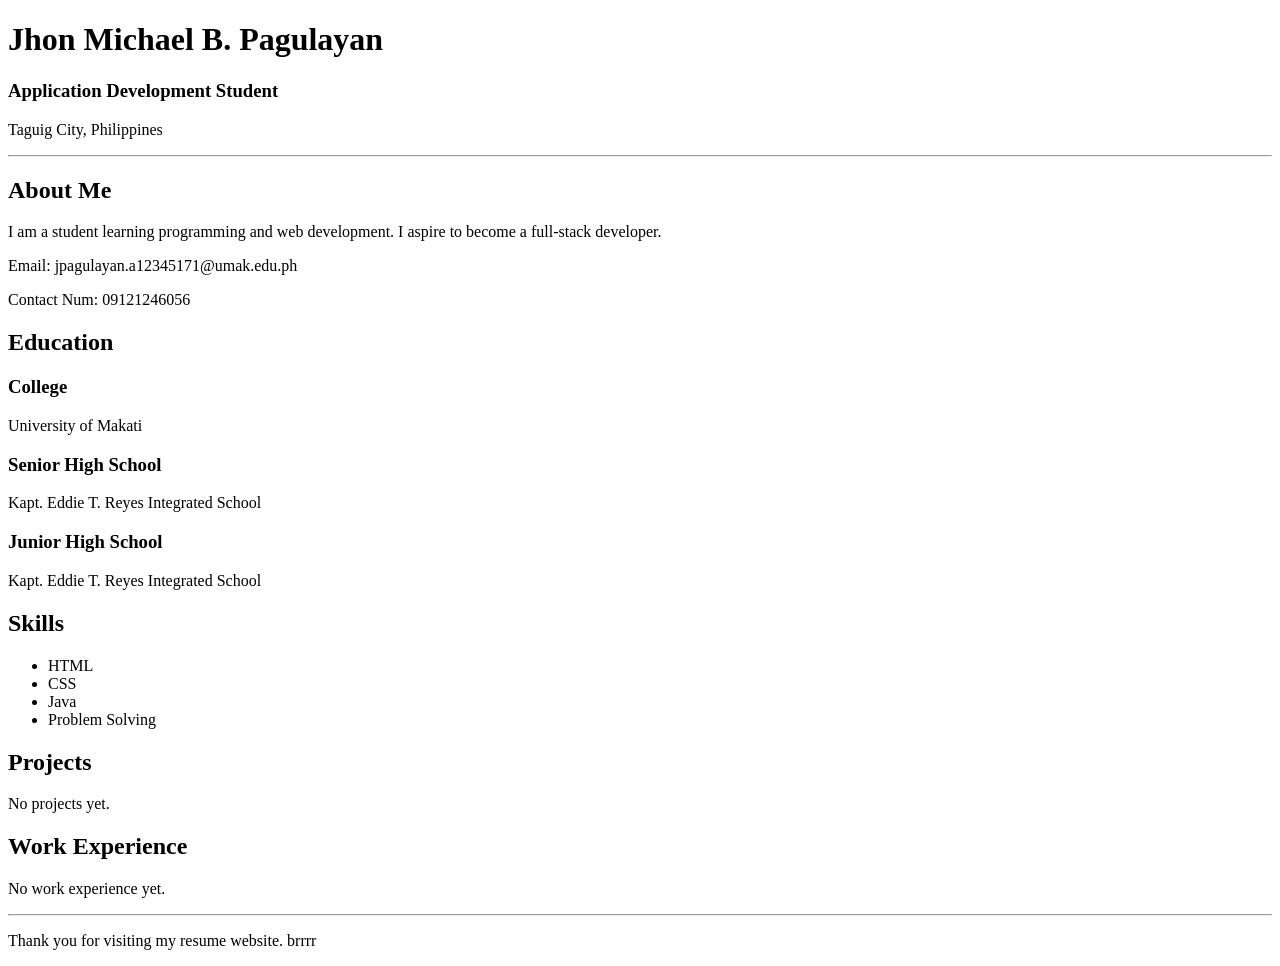
<file: Pagulayan_resume.html>
<!DOCTYPE html>
<html>
<head>
    <title>Jhon Michael B. Pagulayan - Resume</title>
</head>
<body>
    <h1>Jhon Michael B. Pagulayan</h1>
    <h3>Application Development Student</h3>

    <p>Taguig City, Philippines</p>

    <hr>

    <h2>About Me</h2>
    <p>
        I am a student learning programming and web development.
        I aspire to become a full-stack developer.
    </p>
    
    <p><un>Email</un>: jpagulayan.a12345171@umak.edu.ph</p>
      
    <p>Contact Num: 09121246056</p>
    
    <p></p>
    
    <h2>Education</h2>
    <h3>College</h3>
    <p>University of Makati</p>

    <h3>Senior High School</h3>
    <p>Kapt. Eddie T. Reyes Integrated School</p>

    <h3>Junior High School</h3>
    <p>Kapt. Eddie T. Reyes Integrated School</p>

    <h2>Skills</h2>
    <ul>
        <li>HTML</li>
        <li>CSS</li>
        <li>Java</li>
        <li>Problem Solving</li>
    </ul>

    <h2>Projects</h2>
    <p>No projects yet.</p>

    <h2>Work Experience</h2>
    <p>No work experience yet.</p>

    <hr>

    <p>Thank you for visiting my resume website. brrrr</p>
</body>
</html>
</file>
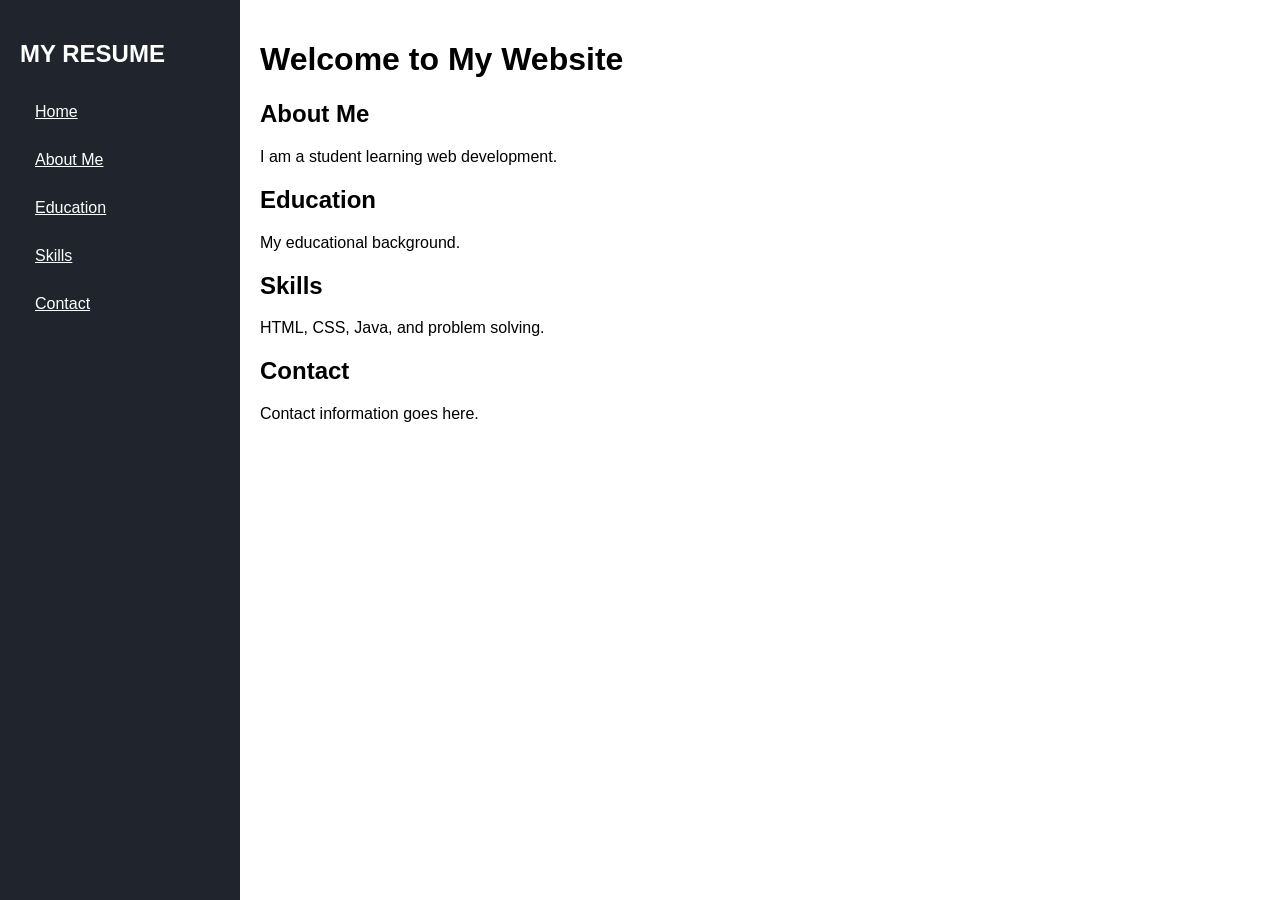
<file: resume.html>
<!DOCTYPE html>
<html>
<head>
    <title>My Website</title>
    <link rel="icon" href="iconall.png">

    <style>
        body {
            margin: 0;
            font-family: Arial;
        }

        .sidebar {
            width: 200px;
            height: 100vh;
            background-color: #20242c;
            position: fixed;
            padding: 20px;
            color: white;
        }

        .sidebar a {
            display: block;
            color: white;
            padding: 15px;
        }

        .sidebar a:hover {
            background-color: #444;
        }

        .content {
            margin-left: 240px;
            padding: 20px;
        }
    </style>
</head>

<body>

    <div class="sidebar">
        <h2>MY RESUME</h2>

        <a href="#home">Home</a>
        <a href="#about">About Me</a>
        <a href="#education">Education</a>
        <a href="#skills">Skills</a>
        <a href="#contact">Contact</a>
    </div>

    <div class="content">
        <h1 id="home">Welcome to My Website</h1>

        <h2 id="about">About Me</h2>
        <p>I am a student learning web development.</p>

        <h2 id="education">Education</h2>
        <p>My educational background.</p>

        <h2 id="skills">Skills</h2>
        <p>HTML, CSS, Java, and problem solving.</p>

        <h2 id="contact">Contact</h2>
        <p>Contact information goes here.</p>
    </div>

</body>
</html>
</file>
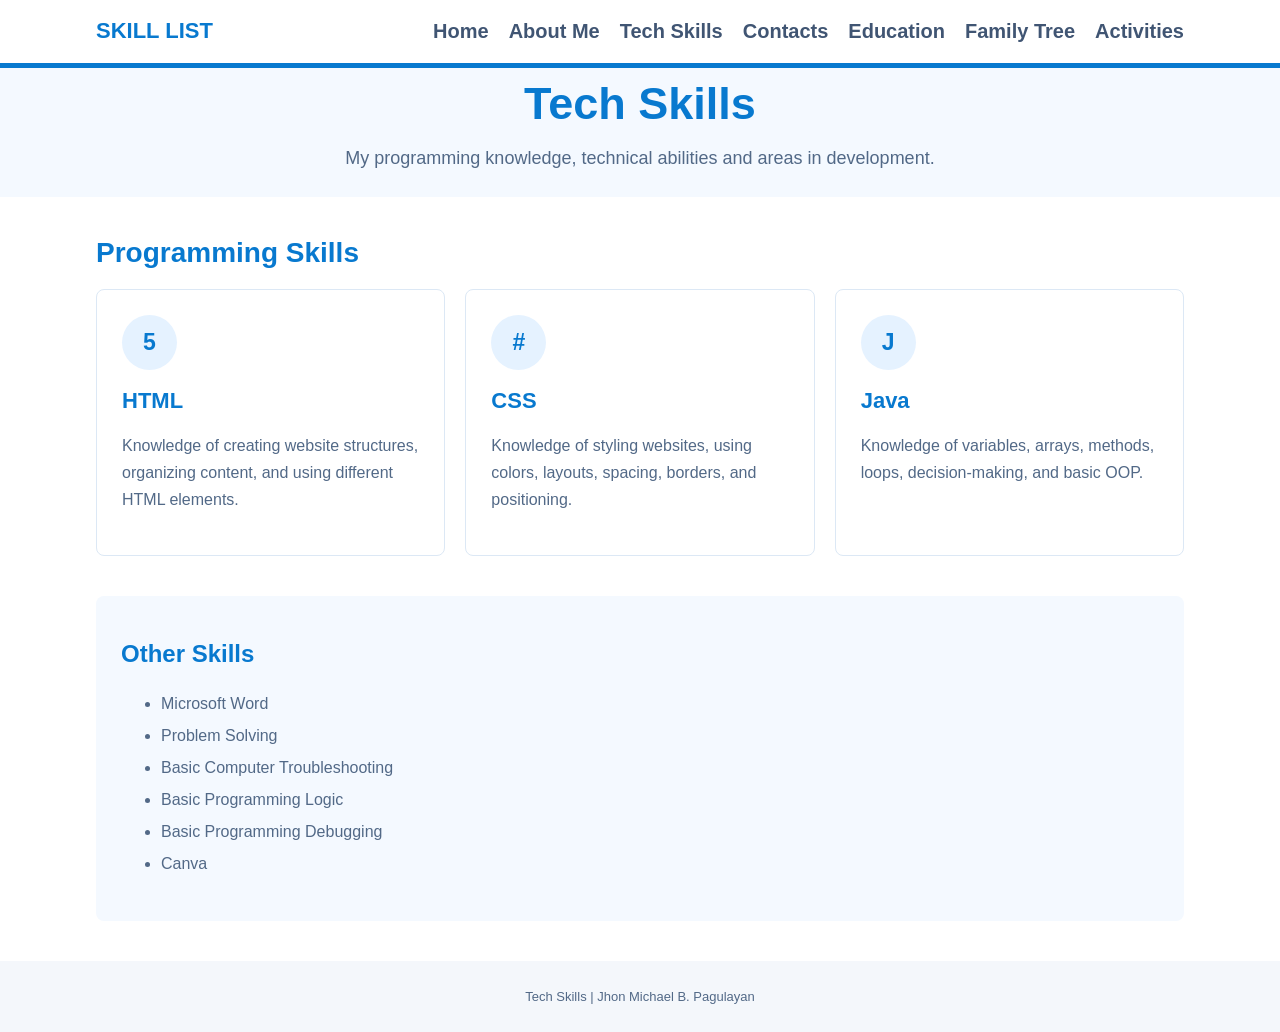
<file: skills.html>
<!DOCTYPE html>
<html lang="en">
<head>
    <meta charset="UTF-8">
    <meta name="viewport" content="width=device-width, initial-scale=1.0">
    <title>Technical Skills - Jhon Michael</title>
    <link rel="icon" href="iconall.png">

    <style>

        body {
            margin: 0;
            font-family: Arial, sans-serif;
            color: #1d2f49;
            background-color: #ffffff;
        }

        header {
            border-bottom: 5px solid #0879cf;
        }

        nav {
            width: 85%;
            margin: auto;
            display: flex;
            justify-content: space-between;
            align-items: center;
        }

        nav h1 {
            color: #0879cf;
            font-size: 22px;
        }

        nav ul {
            display: flex;
            list-style: none;
            gap: 20px;
        }

        nav a {
            text-decoration: none;
            color: #405573;
            font-weight: bold;
            font-size: 20px;
        }

        nav a:hover {
            color: #cf0808;
        }

        .heading {
            background-color: #f4f9ff;
            padding: 10px 7%;
            text-align: center;
        }

        .heading h1 {
            font-size: 45px;
            color: #0879cf;
            margin: 0;
        }

        .heading p {
            color: #526987;
            font-size: 18px;
        }

        /* Main Content */
        .container {
            width: 85%;
            margin: 40px auto;
        }

        .section-title {
            color: #0879cf;
            font-size: 28px;
            margin-bottom: 20px;
        }

        .skills {
            display: grid;
            grid-template-columns: repeat(3, 1fr);
            gap: 20px;
        }

        .skill-card {
            border: 1px solid #dce8f5;
            border-radius: 8px;
            padding: 25px;
            transition: 0.3s;
        }

        .skill-card:hover {
            box-shadow: 0 5px 15px #dce8f5;
            transform: translateY(-5px);
        }

        .skill-icon {
            background-color: #e5f2ff;
            color: #0879cf;
            width: 55px;
            height: 55px;
            border-radius: 50%;
            display: flex;
            justify-content: center;
            align-items: center;
            font-size: 23px;
            font-weight: bold;
        }

        .skill-card h2 {
            color: #0879cf;
            font-size: 22px;
        }

        .skill-card p {
            color: #526987;
            line-height: 1.7;
        }

        .other-skills {
            margin-top: 40px;
            padding: 25px;
            background-color: #f4f9ff;
            border-radius: 8px;
        }

        .other-skills h2 {
            color: #0879cf;
        }

        .other-skills ul {
            color: #526987;
            line-height: 2;
        }

        footer {
            background-color: #f4f7fb;
            padding: 15px;
            text-align: center;
            color: #526987;
            font-size: 13px;
        }

    </style>
</head>

<body>

    <header>
        <nav>

            <h1>SKILL LIST</h1>

            <ul>
                <li><a href="index.html">Home</a></li>
                <li><a href="aboutme.html">About Me</a></li>
                <li><a href="skills.html">Tech Skills</a></li>
                <li><a href="contacts.html">Contacts</a></li>
                <li><a href="education.html">Education</a></li>
                <li><a href="family.html">Family Tree</a></li>
                <li><a href="activities.html">Activities</a></li>
            </ul>

        </nav>
    </header>

    <section class="heading">

        <h1>Tech Skills</h1>

        <p>My programming knowledge, technical abilities and areas in development.</p>

    </section>

    <main class="container">

        <h2 class="section-title">Programming Skills</h2>

        <section class="skills">

            <div class="skill-card">

                <div class="skill-icon">5</div>

                <h2>HTML</h2>

                <p>
                    Knowledge of creating website structures,
                    organizing content, and using different
                    HTML elements.
                </p>

            </div>

            <div class="skill-card">

                <div class="skill-icon">#</div>

                <h2>CSS</h2>

                <p>
                    Knowledge of styling websites, using colors,
                    layouts, spacing, borders, and positioning.
                </p>

            </div>

            <div class="skill-card">

                <div class="skill-icon">J</div>

                <h2>Java</h2>

                <p>
                    Knowledge of variables, arrays, methods,
                    loops, decision-making, and basic OOP.
                </p>

            </div>

        </section>

        <section class="other-skills">

            <h2>Other Skills</h2>

            <ul>
                <li>Microsoft Word</li>
                <li>Problem Solving</li>
                <li>Basic Computer Troubleshooting</li>
                <li>Basic Programming Logic</li>
                <li>Basic Programming Debugging</li>
                <li>Canva</LI>
            </ul>

        </section>

    </main>

    <footer>
        <p>Tech Skills | Jhon Michael B. Pagulayan</p>
    </footer>

</body>
</html>
</file>
<file: style.css>
body {
    margin: 0;
    font-family: Arial, sans-serif;
    color: #1d2f49;
    background-color: #ffffff;
}

header {
    border-bottom: 5px solid #0879cf;
}

.profile {
    height: 300px;
    width: 300px;
    border-radius: 50%;
    object-fit: cover;
    border: solid black;
    border-width: 5px;
    
}

.picture {
    width: 35%;
}

nav {
    width: 85%;
    margin: auto;
    display: flex;
    justify-content: space-between;
    align-items: center;
}

nav h1 {
    color: #0879cf;
    font-size: 22px;
}

nav ul {
    display: flex;
    list-style: none;
    gap: 20px;
}

nav a {
    text-decoration: none;
    color: #405573;
    font-weight: bold;
    font-size: 20px;
}

nav a:hover {
    color: #cf0808;
}

.cards a {
    text-decoration: none;
}

.home {
    background-color: #f4f9ff;
    padding: 45px 7%;
    display: flex;
    justify-content: space-between;
    align-items: center;
}

.intro {
    width: 50%;
}

.intro h1 {
    font-size: 55px;
    margin: 0;
}

.intro h1 span {
    color: #0879cf;
}

.intro h2 {
    color: #526987;
    font-size: 23px;
}

.intro p {
    font-size: 18px;
    line-height: 1.6;
    color: #526987;
    max-width: 480px;
}

.button {
    display: inline-block;
    background-color: #0879cf;
    color: white;
    padding: 14px 22px;
    border-radius: 7px;
    text-decoration: none;
    font-weight: bold;
    margin-top: 10px;
}

.button:hover {
    background-color: #005da8;
}

.coding {
    width: 40%;
    display: flex;
    justify-content: center;
}

.code-box {
    background-color: #24588d;
    color: white;
    width: 300px;
    height: 250px;
    padding: 25px;
    border-radius: 12px;
    text-align: center;
    
}

.code-box h3 {
    font-size: 45px;
    margin: 10px;
    color: #70c1ff;
}

.code-box h2 {
    font-size: 50px;
    margin: 10px;
    color: #70c1ff;
}


.code-box p {
    line-height: 1.5;
}


.cards {
    width: 85%;
    margin: 30px auto;
    display: grid;
    grid-template-columns: repeat(3, 1fr);
    gap: 20px;
    text-decoration: none;
}

.card {
    border: 1px solid #dce8f5;
    border-radius: 7px;
    padding: 20px;
    display: flex;
    align-items: flex-start;
    gap: 18px;
    height: 120px;
}

.card:hover {
    box-shadow: 0 5px 15px #dce8f5;
}

.icon {
    background-color: #e5f2ff;
    color: #0879cf;
    width: 55px;
    height: 55px;
    min-width: 55px;
    border-radius: 50%;
    display: flex;
    justify-content: center;
    align-items: center;
    font-size: 27px;
}

.card h2 {
    color: #0879cf;
    font-size: 21px;
    margin: 8px 0;
}

.card p {
    color: #526987;
    line-height: 1.6;
    margin-bottom: 5px;
}


footer {
    background-color: #f4f7fb;
    padding: 15px;
    text-align: center;
    color: #526987;
    font-size: 13px;
}
</file>
